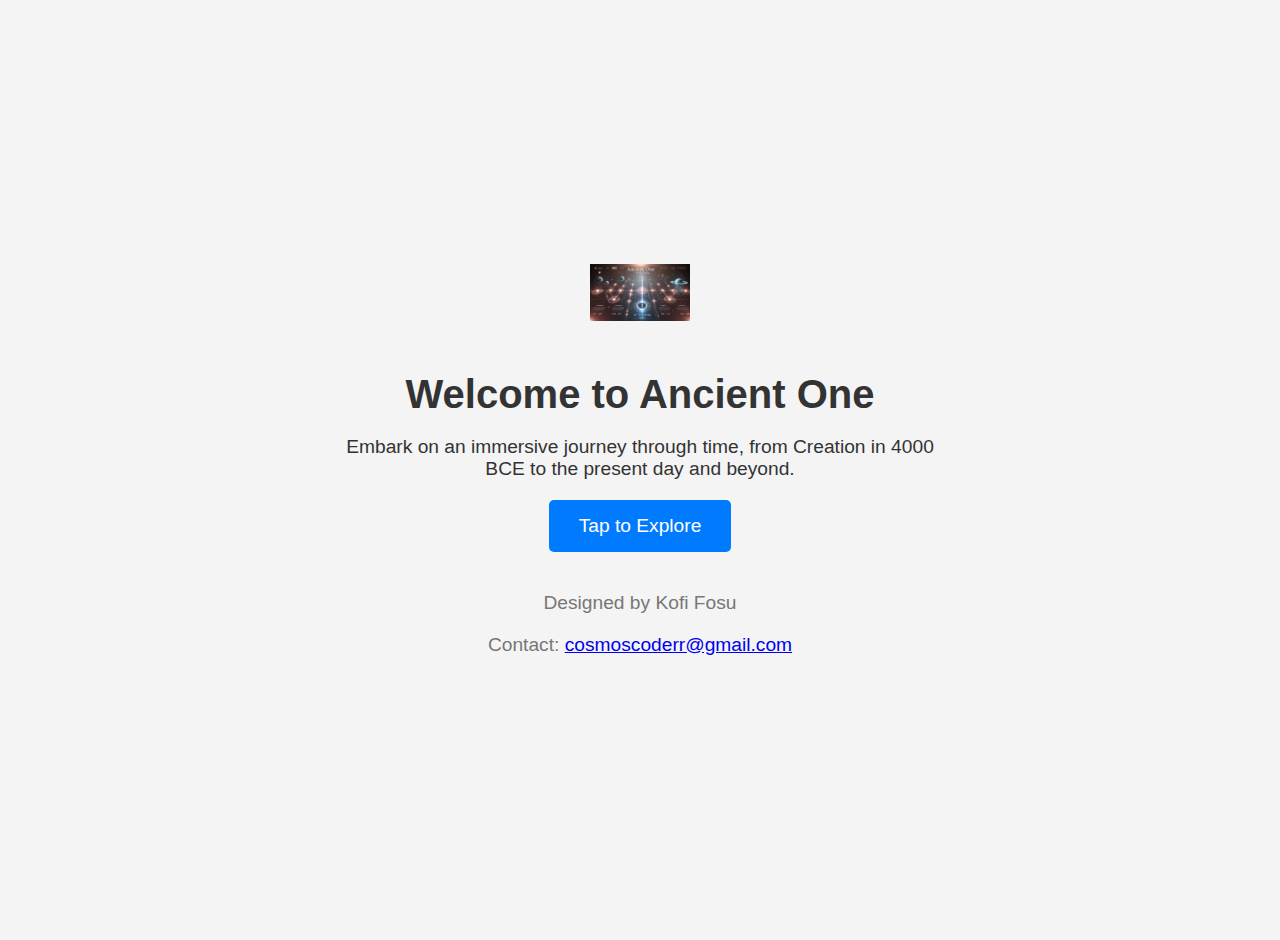
<file: index.html>
<!DOCTYPE html>
<html lang="en">
<head>
  <meta charset="UTF-8">
  <meta name="viewport" content="width=device-width, initial-scale=1.0">
  <title>Ancient One</title>
  <link rel="stylesheet" href="styles.css">
</head>
<body>
  <!-- Home Page -->
  <div id="home-page" class="page">
    <div class="intro-section">
      <img src="one.jpg" alt="Ancient One Logo" class="logo">
      <h1>Welcome to Ancient One</h1>
      <p>Embark on an immersive journey through time, from Creation in 4000 BCE to the present day and beyond.</p>
      <button id="explore-button" class="pulsating-button">Tap to Explore</button>
    </div>
    <footer>
      <p>Designed by Kofi Fosu</p>
      <p>Contact: <a href="mailto:cosmoscoderr@gmail.com">cosmoscoderr@gmail.com</a></p>
    </footer>
  </div>

  <!-- Timeline Page -->
  <div id="timeline-page" class="page hidden">
    <h1>Timeline of History</h1>
    <div class="timeline">
      <div class="event">
        <h2>4000 BCE - Creation</h2>
        <p>The beginning of time as we know it.</p>
      </div>
      <div class="event">
        <h2>1 CE - Birth of Christ</h2>
        <p>A pivotal moment in religious history.</p>
      </div>
      <div class="event">
        <h2>2025 CE - Present Day</h2>
        <p>Current events and advancements.</p>
      </div>
      <div class="event">
        <h2>8000 CE - Future Predictions</h2>
        <p>What lies ahead for humanity?</p>
      </div>
    </div>
    <button id="back-button" class="back-button">Back to Home</button>
  </div>

  <script src="script.js"></script>
</body>
</html>
</file>
<file: styles.css>
/* General Styles */
body {
 font-family: Arial, sans-serif;
 margin: 0;
 padding: 0;
 background-color: #f4f4f4;
 color: #333;
}

.page {
 display: flex;
 flex-direction: column;
 align-items: center;
 justify-content: center;
 height: 100vh;
 text-align: center;
 padding: 20px;
}

.hidden {
 display: none;
}

/* Home Page Styles */
.intro-section {
 max-width: 600px;
}

.logo {
 width: 100px;
 height: auto;
 margin-bottom: 20px;
}

h1 {
 font-size: 2.5rem;
 margin-bottom: 10px;
}

p {
 font-size: 1.2rem;
 margin-bottom: 20px;
}

footer {
 margin-top: 20px;
 font-size: 0.9rem;
 color: #777;
}

/* Pulsating Button */
.pulsating-button {
 padding: 15px 30px;
 font-size: 1.2rem;
 color: #fff;
 background-color: #007bff;
 border: none;
 border-radius: 5px;
 cursor: pointer;
 animation: pulse 1.5s infinite;
}

@keyframes pulse {
 0% {
   transform: scale(1);
 }
 50% {
   transform: scale(1.1);
 }
 100% {
   transform: scale(1);
 }
}

/* Timeline Page Styles */
.timeline {
 max-width: 800px;
 margin: 0 auto;
}

.event {
 background-color: #fff;
 padding: 20px;
 margin: 10px 0;
 border-radius: 5px;
 box-shadow: 0 2px 5px rgba(0, 0, 0, 0.1);
}

.back-button {
 margin-top: 20px;
 padding: 10px 20px;
 font-size: 1rem;
 color: #fff;
 background-color: #333;
 border: none;
 border-radius: 5px;
 cursor: pointer;
}
</file>
